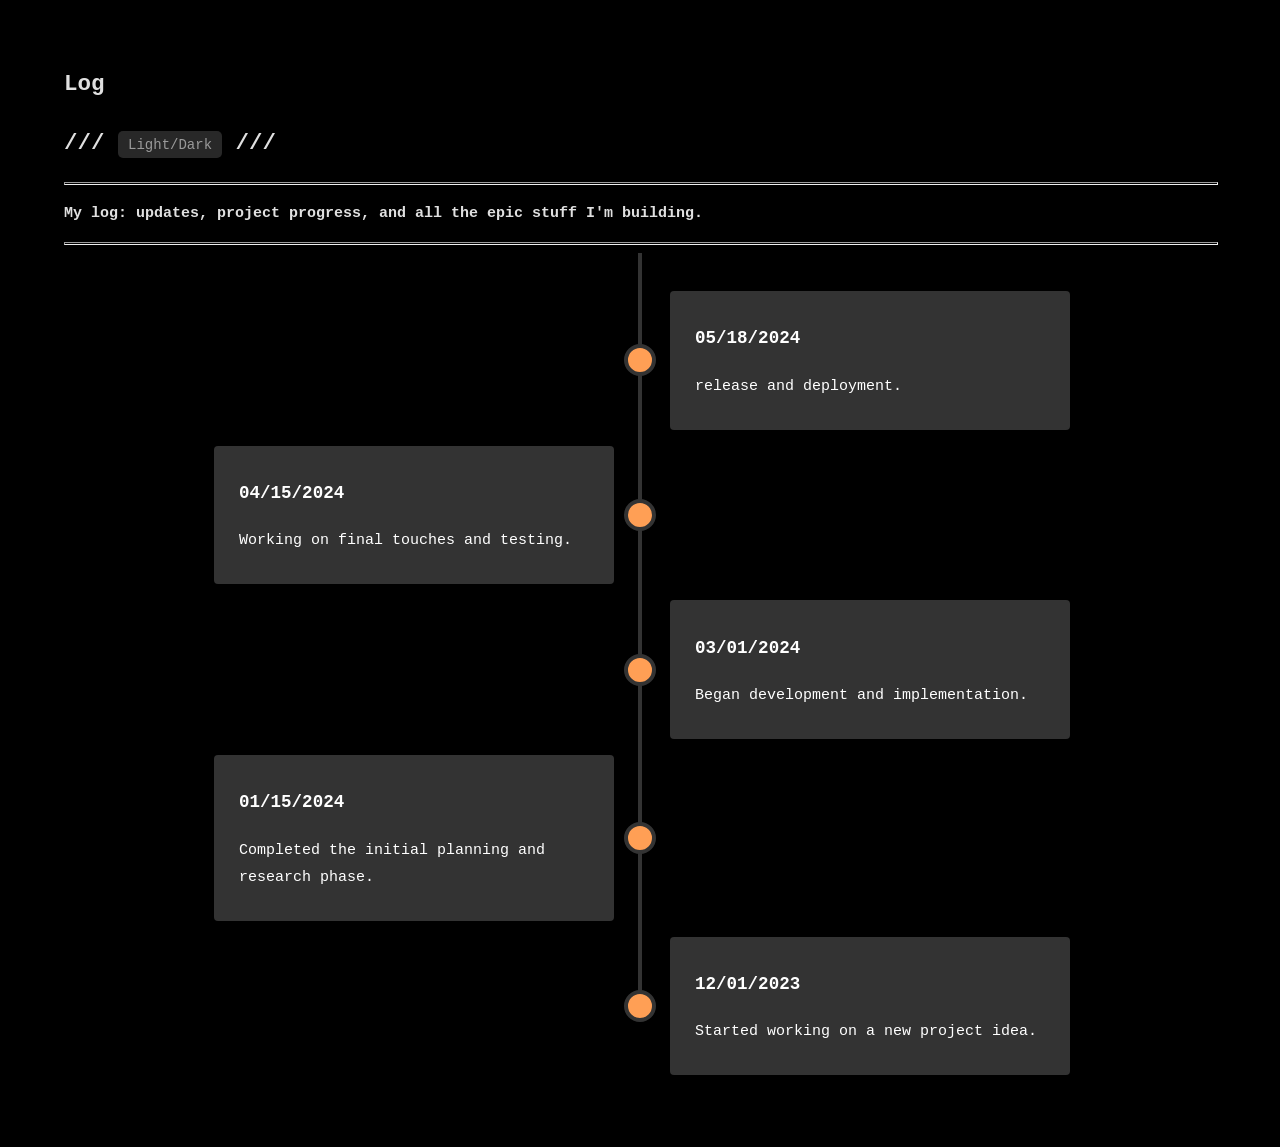
<file: log/index.html>
<!DOCTYPE html>
<html lang="en">
<head>
    <meta charset="UTF-8">
    <meta name="viewport" content="width=device-width, initial-scale=1.0">
    <title>Log / Updates</title>
    <link rel="icon" type="image/x-icon" href="favicon/favicon.png">
    <!-- External CSS file -->
    <link rel="stylesheet" href="/styles.css">
    <style>
        /* Styles for the timeline */
        .timeline {
            position: relative;
            max-width: 800px;
            margin: 0 auto;
            padding-top: 30px;
        }

        /* Vertical line in the timeline */
        .timeline::after {
            content: '';
            position: absolute;
            width: 4px;
            background-color: #333;
            top: 0;
            bottom: 10%;
            left: 50%;
            margin-left: -2px;
        }

        /* Individual timeline items */
        .timeline-item {
            padding: 8px 30px;
            position: relative;
            width: 50%;
        }

        /* Marker before each timeline item */
        .timeline-item::before {
            content: '';
            position: absolute;
            width: 24px;
            height: 24px;
            background-color: #ff9f55;
            border: 4px solid #333;
            top: 50%;
            transform: translateY(-50%);
            border-radius: 50%;
            z-index: 1;
        }

        /* Left-aligned timeline items */
        .left {
            right: 7%;
        }

        /* Right-aligned timeline items */
        .right {
            left: 50%;
        }

        /* Adjustment for left-aligned timeline item marker position */
        .left::before {
            right: -12px;
        }

        /* Adjustment for right-aligned timeline item marker position */
        .right::before {
            left: -16px;
        }

        /* Content of each timeline item */
        .content {
            padding: 15px 25px;
            background-color: #333;
            position: relative;
            border-radius: 4px;
            color: #fff;
        }
    </style>
    
</head>
<body class="main-body">
    <!-- Title -->
    <h2>Log</h2>
    <!-- Theme toggle button -->
    <h2>/// <button class="theme-toggle-button" onclick="toggleTheme()"><tt>Light/Dark</tt></button> ///</h2>
    <!-- Horizontal line -->
    <hr width="100%" size="3">
    <!-- Introduction -->
    <p><b>My log: updates, project progress, and all the epic stuff I'm building.</b></p>
    <!-- Horizontal line -->
    <hr width="100%" size="3">

    <!-- Timeline container -->
    <div class="timeline">
        <!-- Individual timeline items -->
        <div class="timeline-item right">
            <!-- Content of the timeline item -->
            <div class="content">
                <h3>05/18/2024</h3>
                <p>release and deployment.</p>
            </div>
        </div>
        <div class="timeline-item left">
            <div class="content">
                <h3>04/15/2024</h3>
                <p>Working on final touches and testing.</p>
            </div>
        </div>
        <div class="timeline-item right">
            <div class="content">
                <h3>03/01/2024</h3>
                <p>Began development and implementation.</p>
            </div>
        </div>
        <div class="timeline-item left">
            <div class="content">
                <h3>01/15/2024</h3>
                <p>Completed the initial planning and research phase.</p>
            </div>
        </div>
        <div class="timeline-item right">
            <div class="content">
                <h3>12/01/2023</h3>
                <p>Started working on a new project idea.</p>
            </div>
        </div>
    </div>

    <script>
        // Function to toggle between light and dark mode
        function toggleTheme() {
            document.body.classList.toggle('light-mode');
        }
    </script>
</body>
</html>
</file>
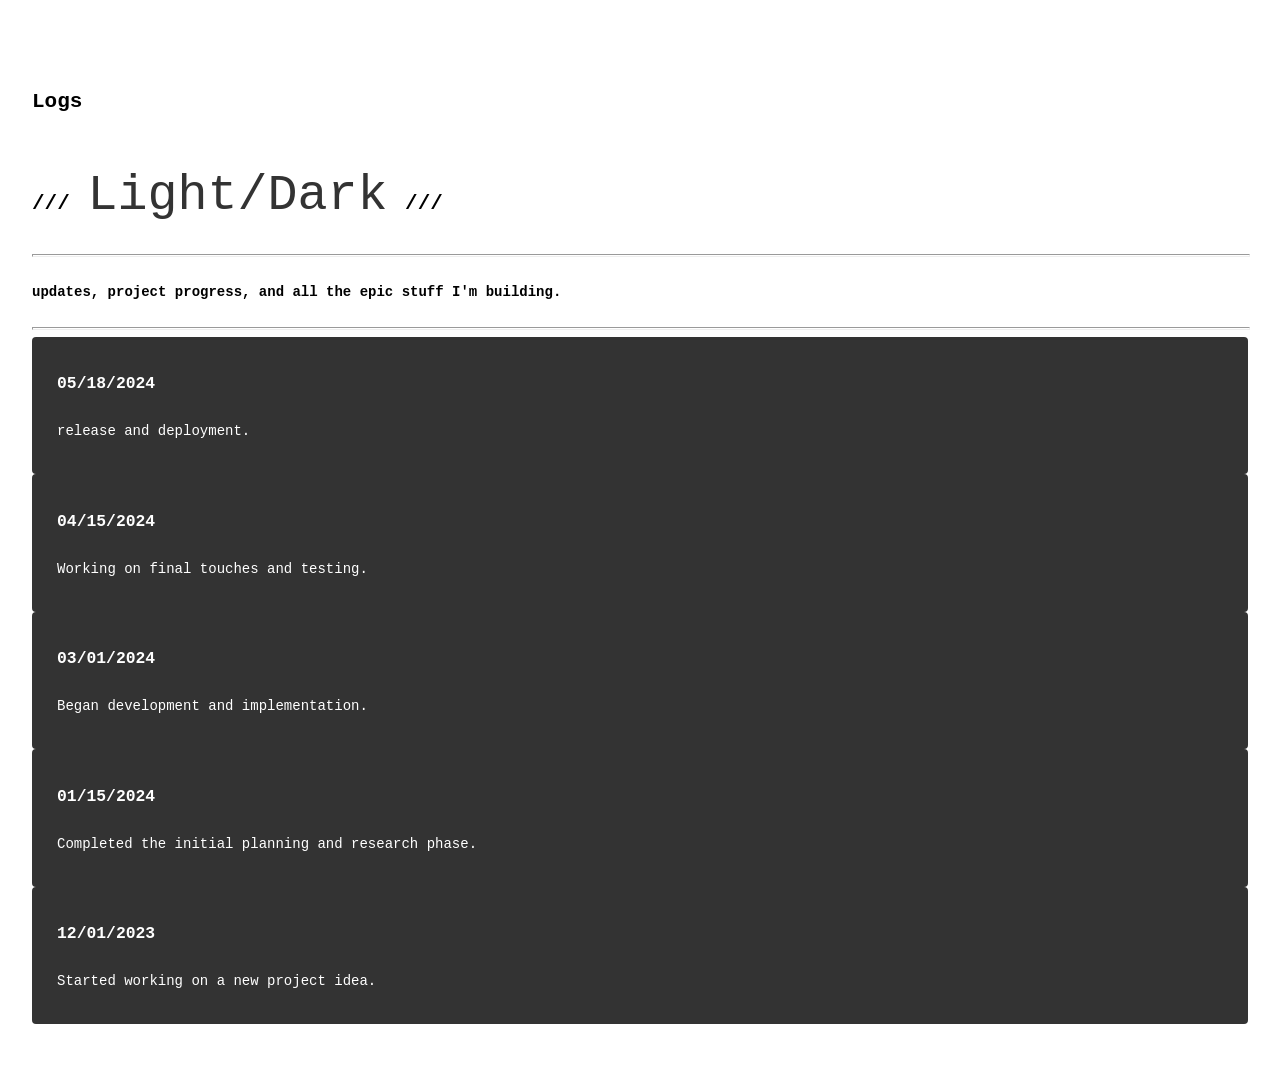
<file: logs/index.html>
<!DOCTYPE html>
<html lang="en">
<head>
    <meta charset="UTF-8">
    <meta name="viewport" content="width=device-width, initial-scale=1.0">
    <title>Logs</title>
    <link rel="icon" type="image/x-icon" href="favicon/favicon.png">
    <!-- External CSS file -->
    <link rel="stylesheet" href="/main/styles.css">
</head>
<body class="main-body">
    <!-- Title -->
    <h2>Logs</h2>
    <!-- Theme toggle button -->
    <h2>/// <button class="theme-toggle-button" onclick="toggleTheme()"><tt>Light/Dark</tt></button> ///</h2>
    <!-- Horizontal line -->
    <hr width="100%" size="3">
    <!-- Introduction -->
    <p><b>updates, project progress, and all the epic stuff I'm building.</b></p>
    <!-- Horizontal line -->
    <hr width="100%" size="3">

    <!-- Timeline container -->
    <div class="timeline">
        <!-- Individual timeline items -->
        <div class="timeline-item right">
            <!-- Content of the timeline item -->
            <div class="content">
                <h3>05/18/2024</h3>
                <p>release and deployment.</p>
            </div>
        </div>
        <div class="timeline-item left">
            <div class="content">
                <h3>04/15/2024</h3>
                <p>Working on final touches and testing.</p>
            </div>
        </div>
        <div class="timeline-item right">
            <div class="content">
                <h3>03/01/2024</h3>
                <p>Began development and implementation.</p>
            </div>
        </div>
        <div class="timeline-item left">
            <div class="content">
                <h3>01/15/2024</h3>
                <p>Completed the initial planning and research phase.</p>
            </div>
        </div>
        <div class="timeline-item right">
            <div class="content">
                <h3>12/01/2023</h3>
                <p>Started working on a new project idea.</p>
            </div>
        </div>
    </div>
    
    <script src="/main/script.js"></script>
</body>
</html>
</file>
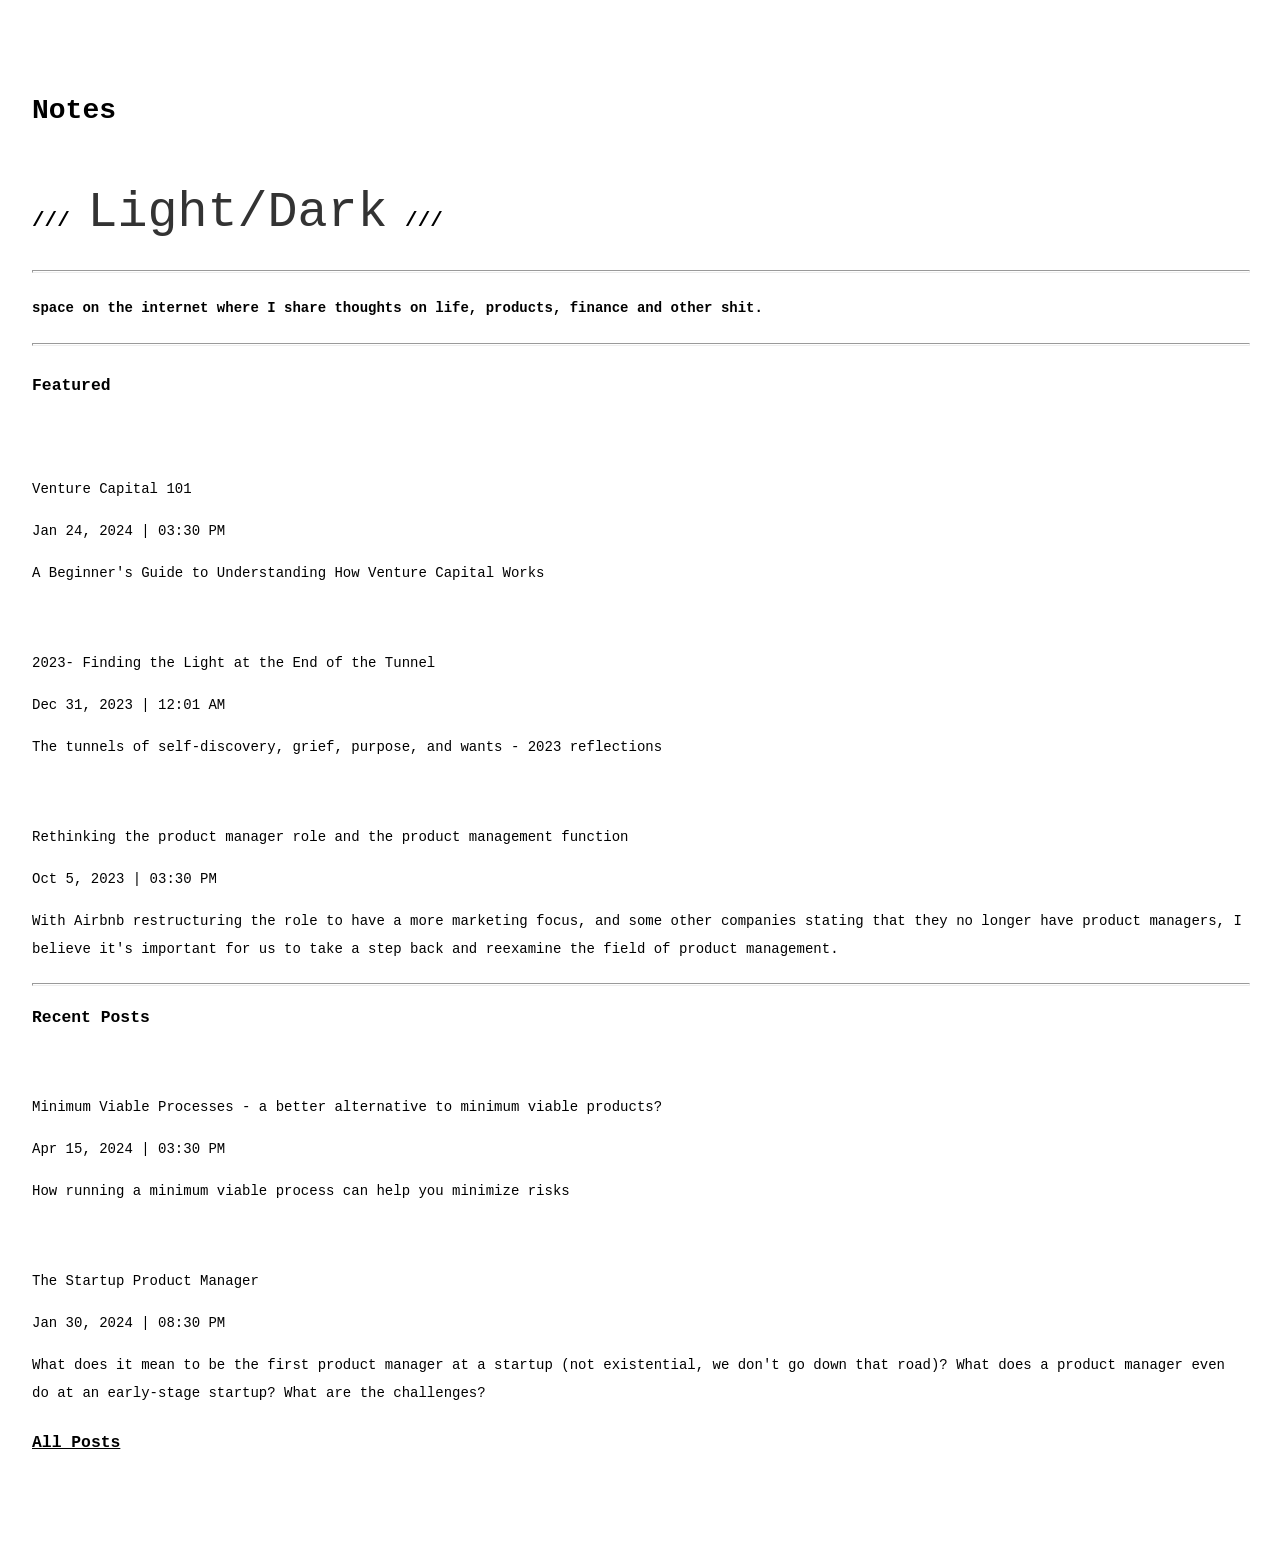
<file: notes/index.html>
<!DOCTYPE html>
<html lang="en">
<head>
    <meta charset="UTF-8">
    <meta name="viewport" content="width=device-width, initial-scale=1.0">
    <title>Notes</title>
    <link rel="stylesheet" href="/main/styles.css">
</head>
<body class="main-body">
    <h1>Notes</h1>
    <h2>/// <button class="theme-toggle-button" onclick="toggleTheme()"><tt>Light/Dark</tt></button> ///</h2>
    <hr width="100%" size="3">
    <p><b>space on the internet where I share thoughts on life, products, finance and other shit.</b></p>
    <hr width="100%" size="3">

    <h3>Featured</h3>
    <ul class="no-bullets">
        <div class="post-container">
        <li class="custom-bullets" style="margin-bottom: 20px;">
        <p class="post-title">Venture Capital 101</p>
        <p class="post-date"> Jan 24, 2024 | 03:30 PM</p>
        <p class="post-description">A Beginner's Guide to Understanding How Venture Capital Works</p>
    </div>

    <ul class="no-bullets">
        <div class="post-container">
        <li class="custom-bullets" style="margin-bottom: 20px;">
        <p class="post-title">2023- Finding the Light at the End of the Tunnel</p>
        <p class="post-date"> Dec 31, 2023 | 12:01 AM</p>
        <p class="post-description">The tunnels of self-discovery, grief, purpose, and wants - 2023 reflections</p>
    </div>

    <div class="post-container">
        <li class="custom-bullets" style="margin-bottom: 20px;">
        <p class="post-title">Rethinking the product manager role and the product management function</p>
        <p class="post-date"> Oct 5, 2023 | 03:30 PM</p>
        <p class="post-description">With Airbnb restructuring the role to have a more marketing focus, and some other companies stating that they no longer have product managers, I believe it's important for us to take a step back and reexamine the field of product management.</p>
    </div>

    <hr width="100%" size="3">

    <h3>Recent Posts</h3>
    <ul class="no-bullets">
        <div class="post-container">
        <li class="custom-bullets" style="margin-bottom: 20px;">
        <p class="post-title">Minimum Viable Processes - a better alternative to minimum viable products?</p>
        <p class="post-date"> Apr 15, 2024 | 03:30 PM</p>
        <p class="post-description">How running a minimum viable process can help you minimize risks</p>
    </div>

    <ul class="no-bullets">
        <div class="post-container">
        <li class="custom-bullets" style="margin-bottom: 20px;">
        <p class="post-title">The Startup Product Manager</p>
        <p class="post-date"> Jan 30, 2024 | 08:30 PM</p>
        <p class="post-description">What does it mean to be the first product manager at a startup (not existential, we don't go down that road)? What does a product manager even do at an early-stage startup? What are the challenges?</p>
    </div>

    <h3><u>All Posts</u></h3>
    <script src="/main/script.js"></script>
</body>
</html>
</file>
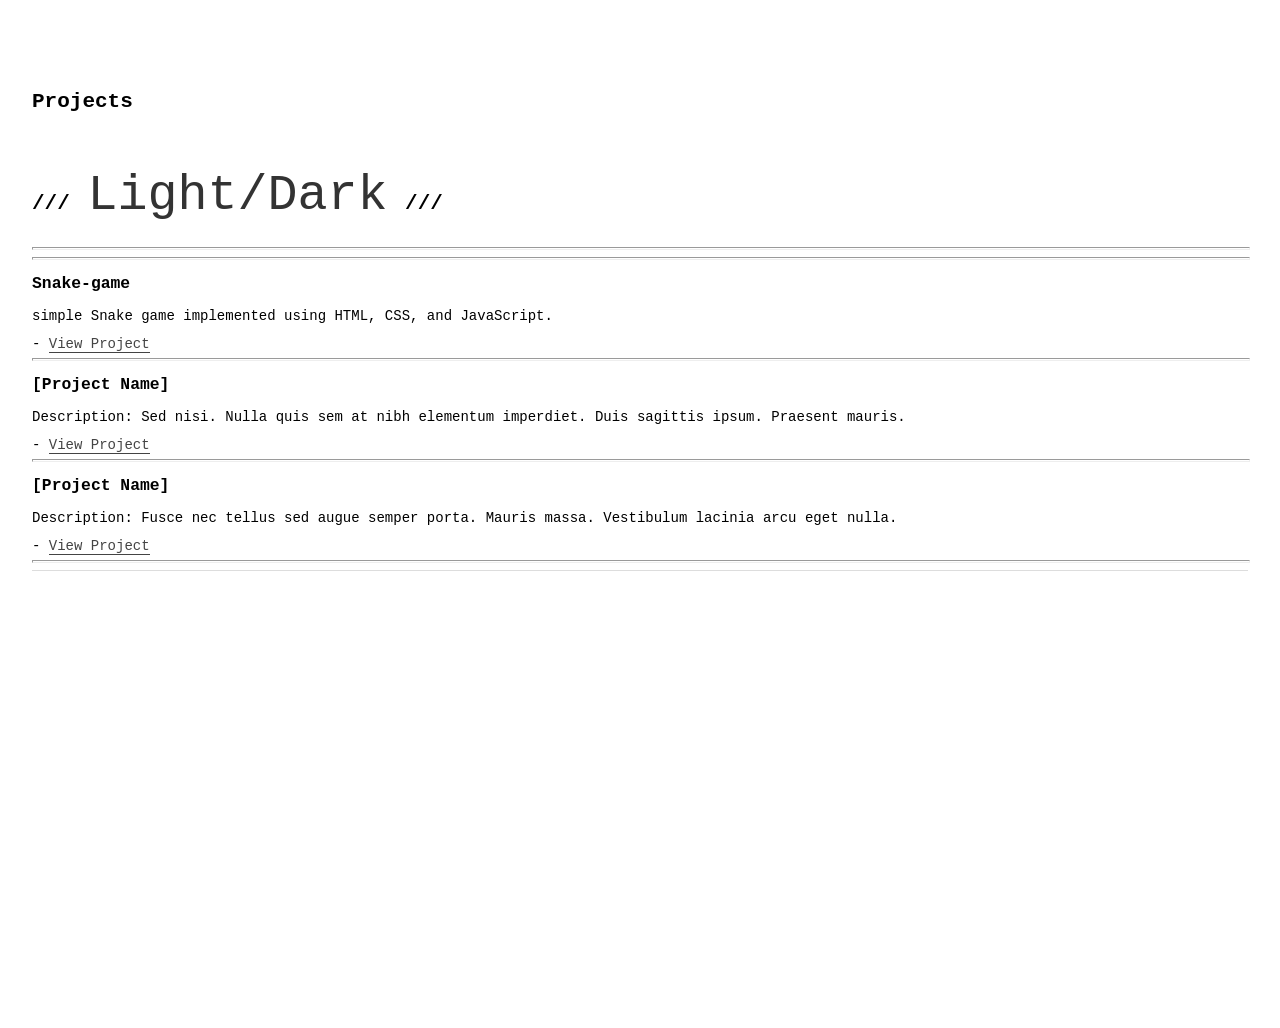
<file: projects/index.html>
<!DOCTYPE html>
<html lang="en">
<head>
    <meta charset="UTF-8">
    <meta name="viewport" content="width=device-width, height=device-height, initial-scale=1.0"/>
    <title>Projects</title>
    <link rel="icon" type="image/x-icon" href="favicon/favicon.png">
    <link rel="stylesheet" href="/main/styles.css">
</head>
<body class="main-body">
    <h2>Projects</h2>
    <section class="projects">
        <h2>///
            <button class="theme-toggle-button" onclick="toggleTheme()"><tt>Light/Dark</tt></button>
            ///</h2>
        <hr width="100%" size="3">
    
        <hr width="100%" size="3">
                <h3>Snake-game</h3>
                <p>simple Snake game implemented using HTML, CSS, and JavaScript.</p>
               - <a class="link" href="https://snake.a6rron.in">View Project</a>
          
                <hr width="100%" size="3">

                <h3>[Project Name]</h3>
                <p>Description: Sed nisi. Nulla quis sem at nibh elementum imperdiet. Duis sagittis ipsum. Praesent mauris.</p>
               - <a class="link" href="[Project Link]">View Project</a>

                <hr width="100%" size="3">

                <h3>[Project Name]</h3>
                <p>Description: Fusce nec tellus sed augue semper porta. Mauris massa. Vestibulum lacinia arcu eget nulla.</p>
               -  <a  class="link" href="[Project Link]">View Project</a>

                <hr width="100%" size="3">

            <!-- Add more projects as needed -->
        </ul>
    </section>
    <br>
    <script src="/main/script.js"></script>
</body>
</html>
</file>
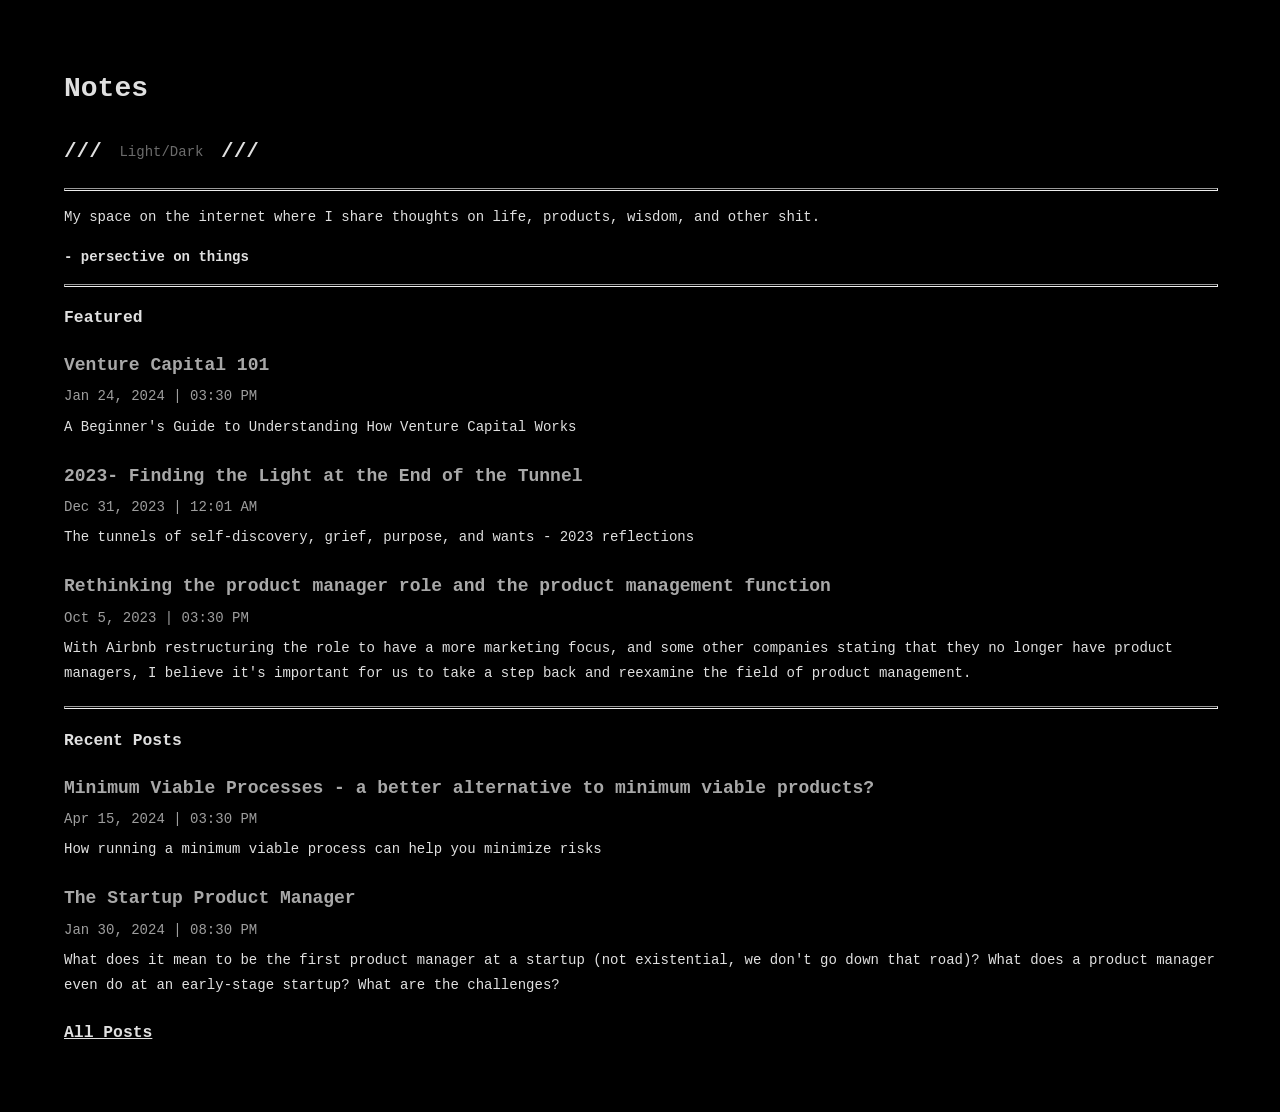
<file: notes.html>
<!DOCTYPE html>
<html lang="en">
<head>
    <meta charset="UTF-8">
    <meta name="viewport" content="width=device-width, initial-scale=1.0">
    <title>Notes</title>
    <style>
        body {
            margin: 5% auto;
            background: #000000;
            color: #e0e0e0;
            font-family: monospace;
            font-size: 14px;
            line-height: 1.8;
            max-width: 90%;
            transition: background-color 0.3s, color 0.3s;
        }
        code { background: #000000; }
        a {
            border-bottom: 1px solid #e0e0e0;
            color: #e0e0e0;
            text-decoration: none;
        }
        a:hover { border-bottom: 0; }
        .light-mode {
            background: #ffffff;
            color: #000000;
        }
        .light-mode a {
            border-bottom: 1px solid #444444;
            color: #444444;
        }
        .light-mode a:hover {
            border-bottom: 0;
        }
        .light-mode code {
            background: white;
        }
        .theme-toggle {
            cursor: pointer;
            background-color: transparent;
            color: #6c6c6c;
            font-size: 14px;
            border: none;
            padding: 0 5px;
            vertical-align: middle;
        }
        .post {
            margin-bottom: 20px; /* Reduce spacing between posts */
        }
        .post-title {
            margin-bottom: 3px; /* Reduce space below title */
            color: #a8a8a8;
            font-size: 18px;
            font-weight: bold;
        }
        .post-description {
            margin-bottom: 5px; /* Reduce space below description */
        }
        .post-date {
            color: #9e9e9e;
            margin-bottom: 5px;
        }
        .post-title,
        .post-description,
        .post-date {
            margin-top: 0; /* Remove default margin */
        }
    </style>
    <script>
        function toggleTheme() {
            document.body.classList.toggle('light-mode');
        }
    </script>
</head>
<body>
    <h1>Notes</h1>
    <h2>/// <button class="theme-toggle" onclick="toggleTheme()"><tt>Light/Dark</tt></button> ///</h2>
    <hr width="100%" size="3">
    <p>My space on the internet where I share thoughts on life, products, wisdom, and other shit.</p>
    <p><b>- persective on things</b></p>
    <hr width="100%" size="3">

    <h3>Featured</h3>
    <div class="post">
        <p class="post-title">Venture Capital 101</p>
        <p class="post-date"> Jan 24, 2024 | 03:30 PM</p>
        <p class="post-description">A Beginner's Guide to Understanding How Venture Capital Works</p>
    </div>

    <div class="post">
        <p class="post-title">2023- Finding the Light at the End of the Tunnel</p>
        <p class="post-date"> Dec 31, 2023 | 12:01 AM</p>
        <p class="post-description">The tunnels of self-discovery, grief, purpose, and wants - 2023 reflections</p>
    </div>

    <div class="post">
        <p class="post-title">Rethinking the product manager role and the product management function</p>
        <p class="post-date"> Oct 5, 2023 | 03:30 PM</p>
        <p class="post-description">With Airbnb restructuring the role to have a more marketing focus, and some other companies stating that they no longer have product managers, I believe it's important for us to take a step back and reexamine the field of product management.</p>
    </div>

    <hr width="100%" size="3">

    <h3>Recent Posts</h3>
    <div class="post">
        <p class="post-title">Minimum Viable Processes - a better alternative to minimum viable products?</p>
        <p class="post-date"> Apr 15, 2024 | 03:30 PM</p>
        <p class="post-description">How running a minimum viable process can help you minimize risks</p>
    </div>

    <div class="post">
        <p class="post-title">The Startup Product Manager</p>
        <p class="post-date"> Jan 30, 2024 | 08:30 PM</p>
        <p class="post-description">What does it mean to be the first product manager at a startup (not existential, we don't go down that road)? What does a product manager even do at an early-stage startup? What are the challenges?</p>
    </div>

    <h3><u>All Posts</u></h3>
</body>
</html>
</file>
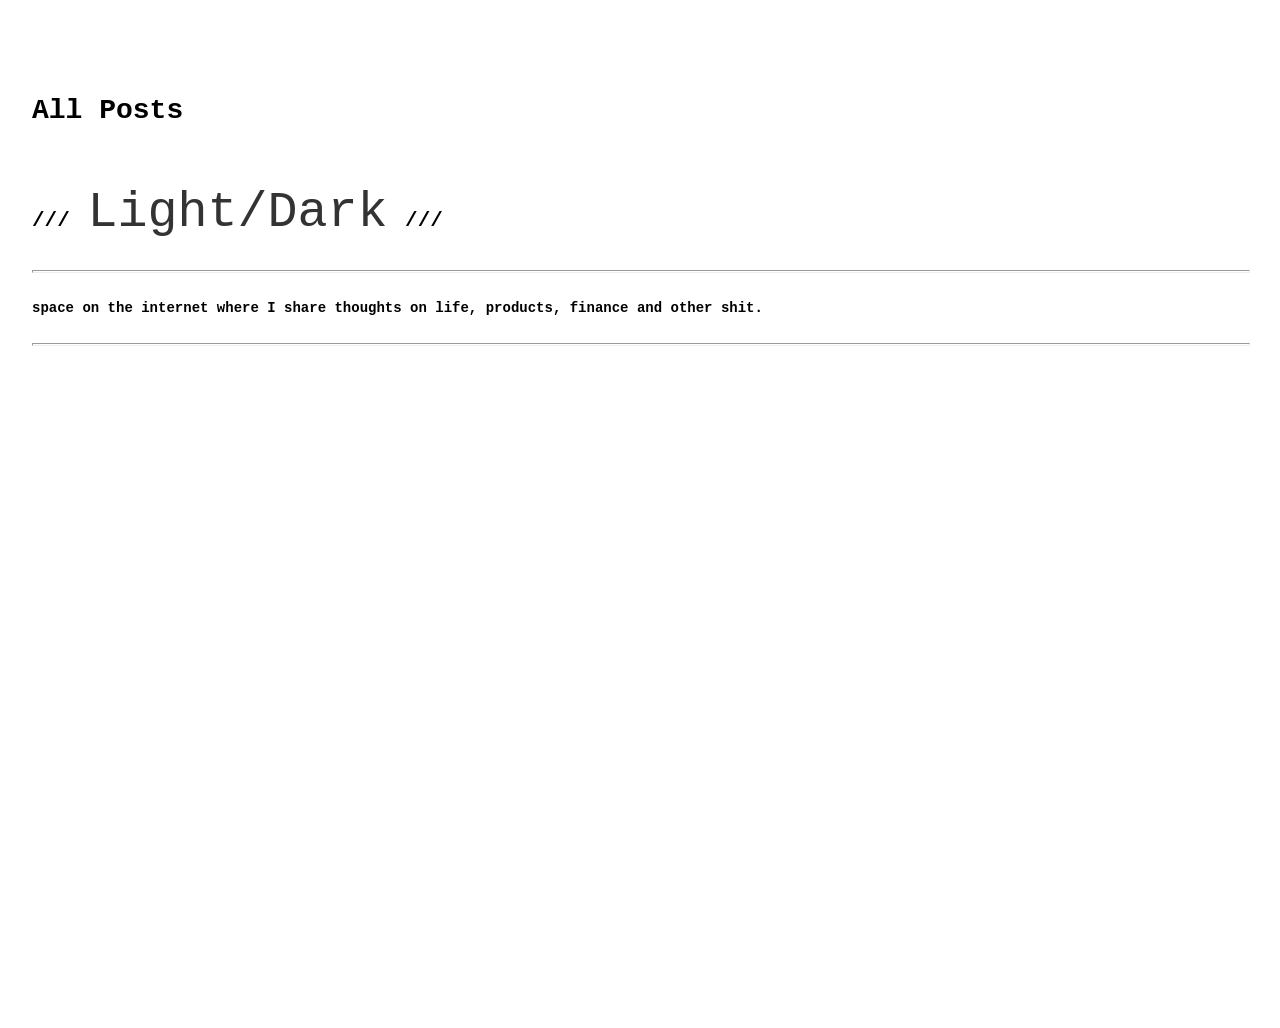
<file: pages/blogs.html>
<!DOCTYPE html>
<html lang="en">
<head>
    <meta charset="UTF-8">
    <meta name="viewport" content="width=device-width, initial-scale=1.0">
    <title>Blogs</title>
    <link rel="stylesheet" href="/main/styles.css">
</head>
<body class="main-body">
    <h1>All Posts</h1>
    <h2>/// <button class="theme-toggle-button" onclick="toggleTheme()"><tt>Light/Dark</tt></button> ///</h2>
    <hr width="100%" size="3">
    <p><b>space on the internet where I share thoughts on life, products, finance and other shit.</b></p>
    <hr width="100%" size="3">
    <div class="blog-container">
    <!-- JSON Data will be filled here on live page-->
    </div>
    <script src="/main/script.js"></script>
</body>
</html>
</file>
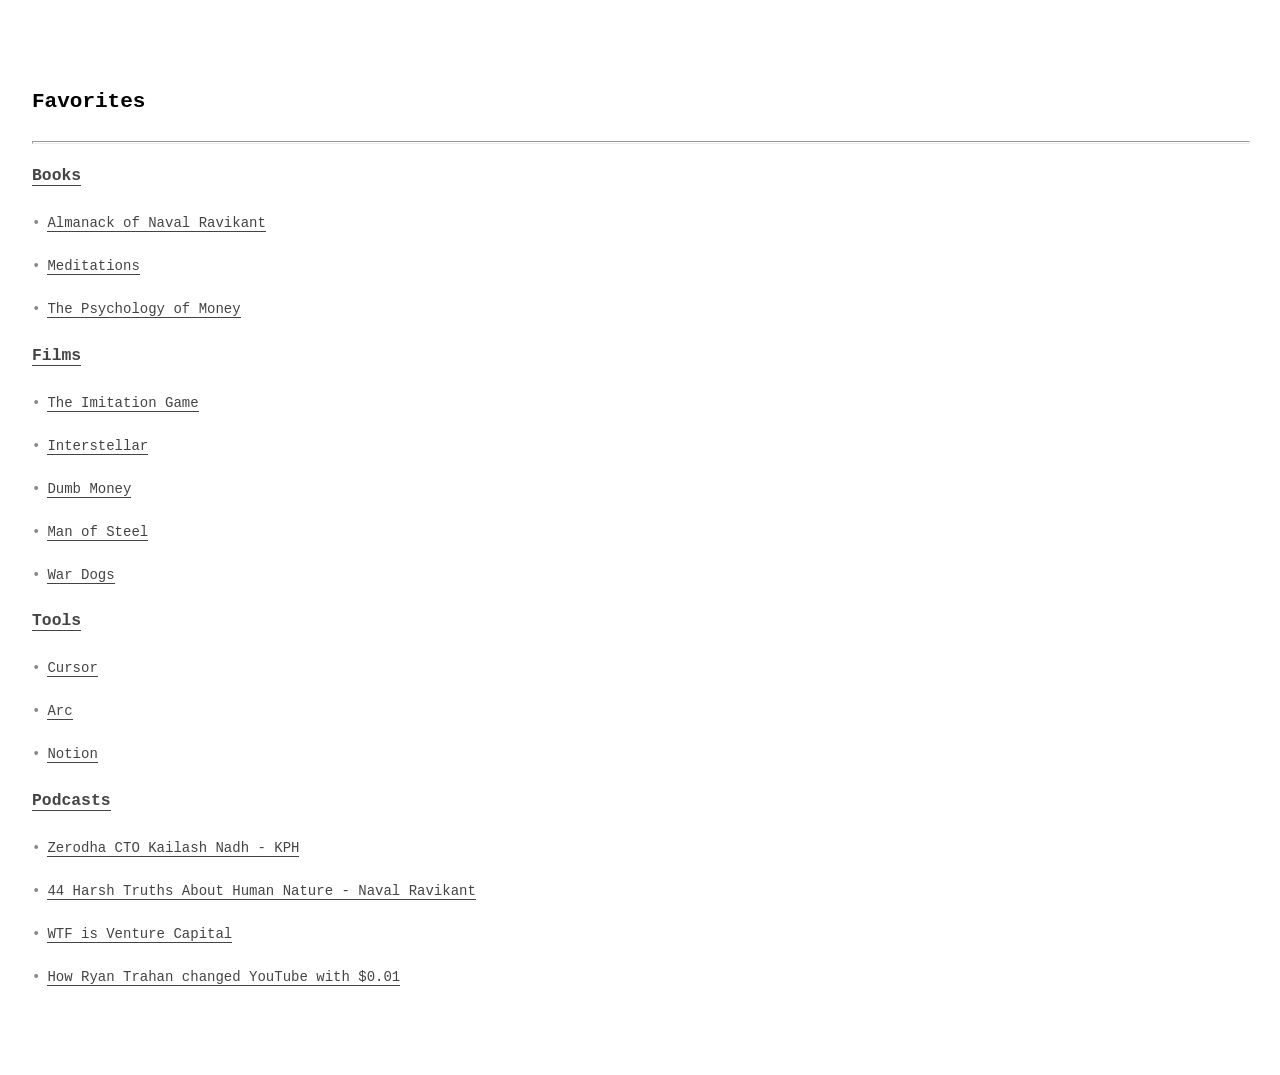
<file: pages/favorites.html>
<!DOCTYPE html>
<html lang="en">
<head>
    <meta charset="UTF-8">
    <meta name="viewport" content="width=device-width, height=device-height, initial-scale=1.0"/>
    <title>Favorites - A6</title>
    <link rel="icon" type="image/x-icon" href="assets/favicon.png">
    <link rel="stylesheet" href="/main/styles.css">
</head>
<body>

    <section>
        <h2>Favorites</h2>
        <hr width="100%" size="3">
            <div class="section">
                <h3><a>Books</a></h3>
                <ul>
                    <li><a href="https://www.navalmanack.com/">Almanack of Naval Ravikant</a></li>
                    <li><a href="https://www.goodreads.com/book/show/30659.Meditations">Meditations</a></li>
                    <li><a href=" https://www.jaicobooks.com/shop/business/finance-business/the-psychology-of-money/">The Psychology of Money</a></li>
                   
                </ul>
                <h3><a>Films</a></h3>
                <ul>
                    <li><a href="https://www.imdb.com/title/tt2084970/">The Imitation Game</a></li>
                    <li><a href="https://www.imdb.com/title/tt0816692/">Interstellar</a></li>
                    <li><a href="https://www.imdb.com/title/tt13957560/">Dumb Money</a></li>
                    <li><a href="https://www.imdb.com/title/tt0770828/">Man of Steel </a></li>
                    <li><a href="https://www.imdb.com/title/tt2005151/">War Dogs</a></li>
                
                </ul>
                <h3><a>Tools</a></h3>
                <ul>
                    <li><a href="https://www.cursor.com/">Cursor</a></li>
                    <li><a href=" https://arc.net/ ">Arc</a></li>
                    <li><a href="https://www.notion.com/">Notion</a></li>
                </ul>
                <h3><a>Podcasts</a></h3>
                <ul>
                    <li><a href="https://youtu.be/mfQezc7jd_4?si=A9s7ppFGed7kbz5e">Zerodha CTO Kailash Nadh - KPH</a></li>
                    <li><a href="https://youtu.be/KyfUysrNaco?si=lYgXvAXExiWp7d5c">44 Harsh Truths About Human Nature - Naval Ravikant</a></li>
                   
                    <li><a href="https://youtu.be/zCTm1wHcfkI?si=6VptBFE_PSMAidaF">WTF is Venture Capital</a></li>
                    <li><a href=" https://youtu.be/wkDlfvTed1c?si=Z02w5lMSmmb_sF4F">How Ryan Trahan changed YouTube with $0.01</a></li>
                </ul>
            </div>
    </section>


    <script src="/main/script.js"></script>
</body>
</html>
</file>
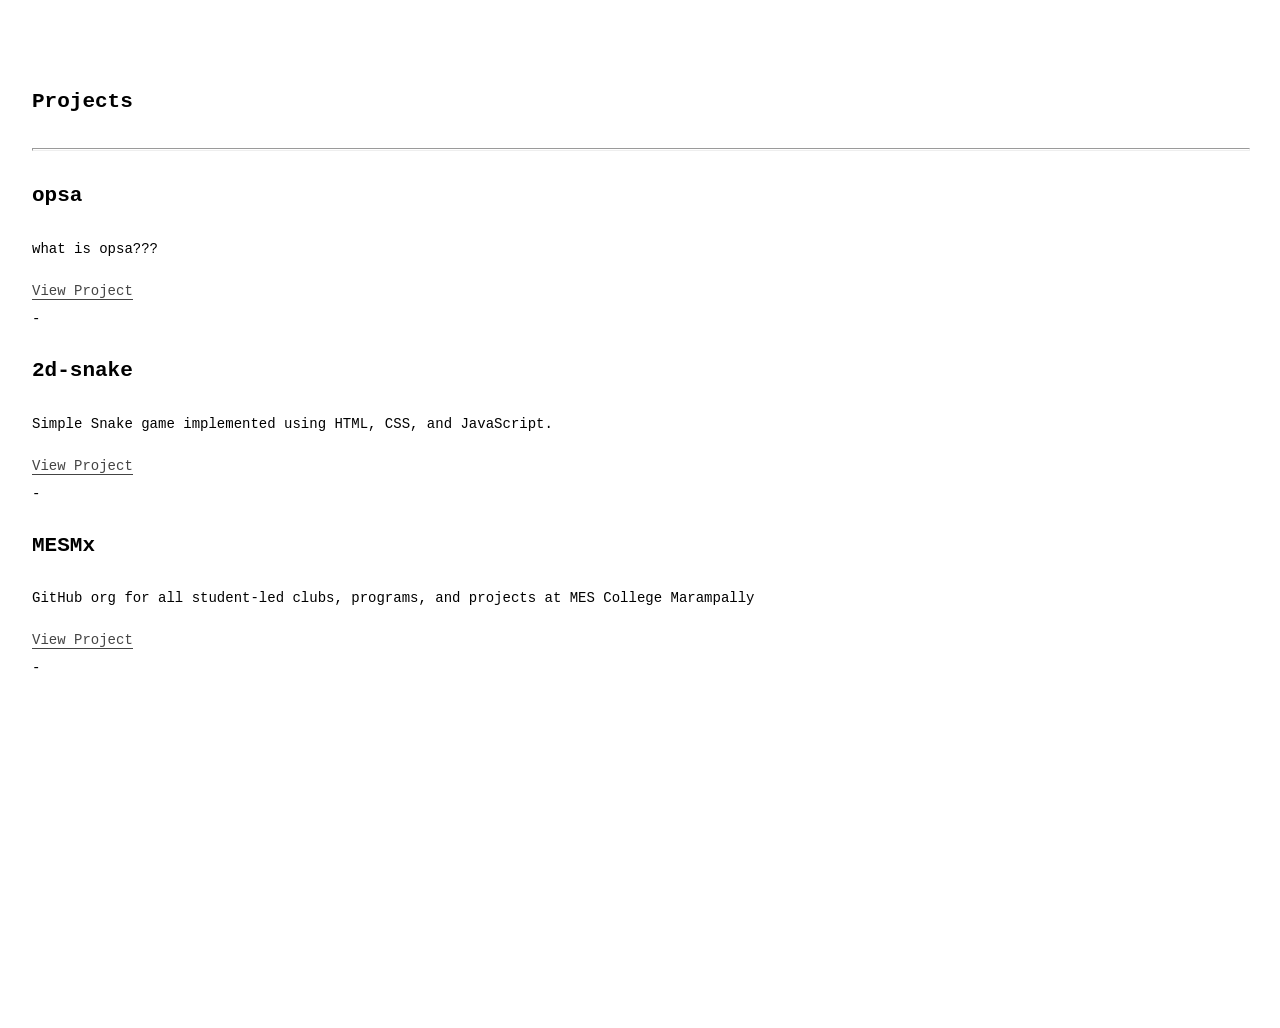
<file: pages/projects.html>
<!DOCTYPE html>
<html lang="en">
<head>
    <meta charset="UTF-8">
    <meta name="viewport" content="width=device-width, height=device-height, initial-scale=1.0"/>
    <title>Projects - A6</title>
    <link rel="icon" type="image/x-icon" href="favicon/favicon.png">
    <link rel="stylesheet" href="/main/styles.css">
</head>
<body>
    <h2>Projects</h2>
    <hr width="100%" size="3">
    <div class="projects-container">
        <!-- JSON Data will be filled here on live page -->
    </div>
    <script src="/main/script.js"></script>
</body>
</html>
</file>
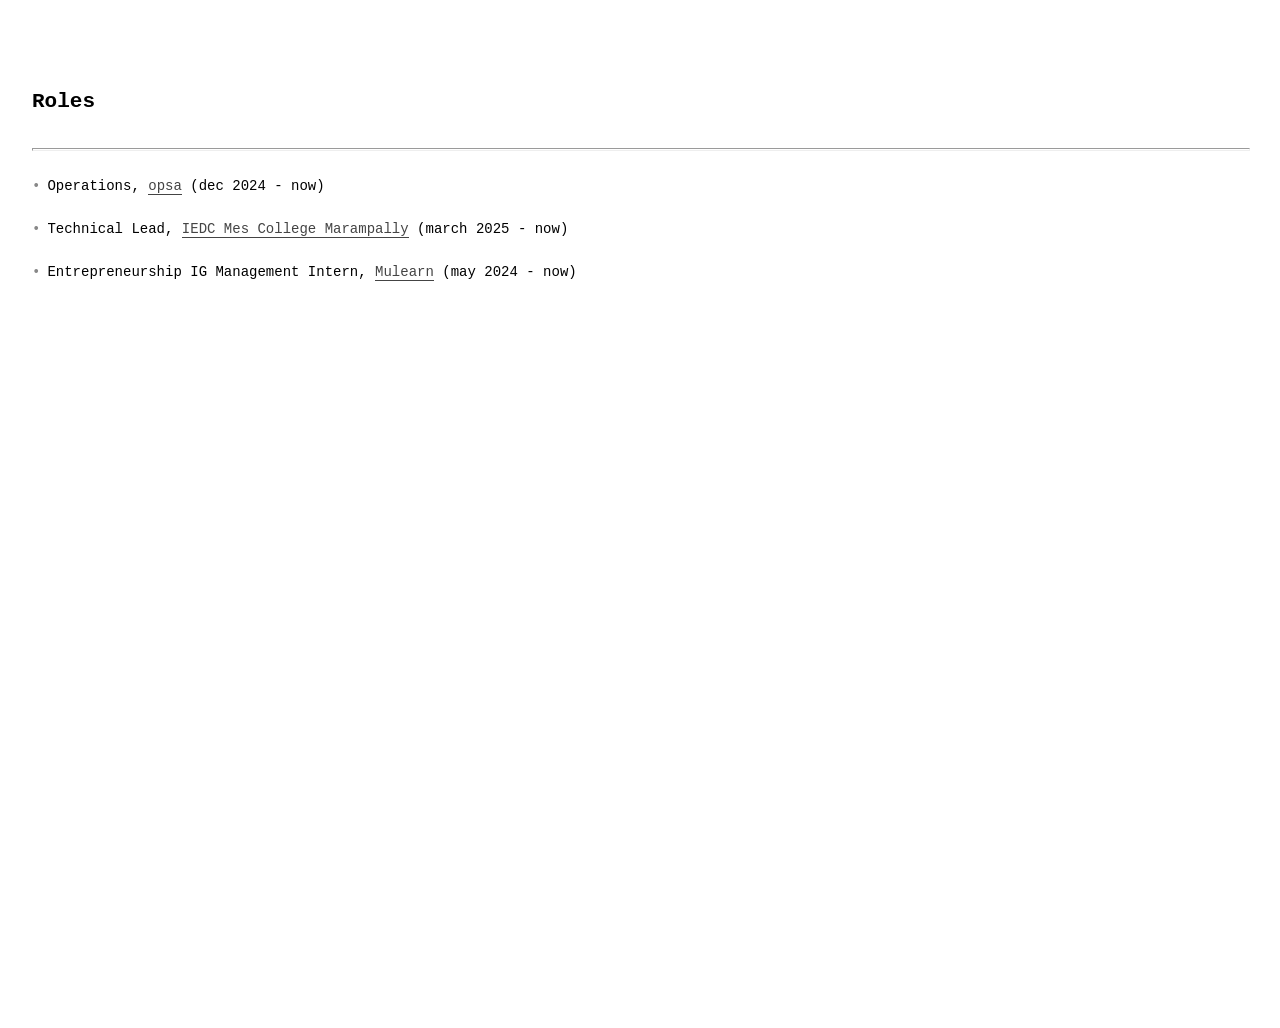
<file: pages/roles.html>
<!DOCTYPE html>
<html lang="en">
<head>
    <meta charset="UTF-8">
    <meta name="viewport" content="width=device-width, height=device-height, initial-scale=1.0"/>
    <title>Roles - A6</title>
    <link rel="icon" type="image/x-icon" href="assets/favicon.png">
    <link rel="stylesheet" href="/main/styles.css">
</head>
<body class="main-body">
  

 
        <h2>Roles</h2>
        <hr width="100%" size="3">
            <div class="section">
                <ul>
                    <li>Operations, <a href="https://wahtisopsa.a6rron.in">opsa</a> (dec 2024 - now)</li>
                    <li>Technical Lead, <a href="https://www.mesmarampally.org/iedc-incubation-cell/">IEDC Mes College Marampally</a> (march 2025 - now)</li>
                    <li>Entrepreneurship IG Management Intern, <a href="https://mulearn.org/">Mulearn</a> (may 2024 - now)</li>
                </ul>
            </div>
  

    <script src="/main/script.js"></script>
</body>
</html>
</file>
<file: styles.css>
/* Global Styles */
body {
    margin: 5% auto; /* Center the content vertically */
    background: #000000; /* Background color */
    color: #e0e0e0; /* Text color */
    font-family: monospace; /* Font family */
    font-size: 15px; /* Base font size */
    line-height: 1.8; /* Line height */
    max-width: 90%; /* Limit content width */
    transition: background-color 0.3s, color 0.3s; /* Smooth transition for background and text color */
}

/* Light mode styles for local storage*/
body.light-mode {
    background-color: #fff;
    color: #000;
}

code {
    background: #000000; /* Background color for code blocks */
}

a {
    border-bottom: 1px solid #e0e0e0; /* Add underline effect on hover */
    color: #e0e0e0; /* Link color */
    text-decoration: none; /* Remove default underline */
}

a:hover {
    border-bottom: 0; /* Remove underline on hover */
}

/* Light Mode */
.light-mode {
    background: #ffffff; /* Light mode background color */
    color: #000000; /* Light mode text color */
}

.light-mode a {
    border-bottom: 1px solid #444444; /* Add underline effect in light mode */
    color: #444444; /* Link color in light mode */
}

.light-mode a:hover {
    border-bottom: 0; /* Remove underline on hover in light mode */
}

.light-mode code {
    background: white; /* Code block background color in light mode */
}

/* Timeline Styles */
.timeline {
    position: relative; /* Position relative for child elements */
    max-width: 800px; /* Maximum width of the timeline */
    margin: 0 auto; /* Center the timeline horizontally */
    padding-top: 30px; /* Top padding for spacing */
}

.timeline::after {
    content: ''; /* Create a pseudo-element */
    position: absolute; /* Position absolute to place it correctly */
    width: 4px; /* Width of the vertical line */
    background-color: #333; /* Color of the vertical line */
    top: 0; /* Align to the top of the timeline */
    bottom: 10%; /* Leave some space at the bottom */
    left: 50%; /* Position it in the middle */
    margin-left: -2px; /* Adjust the position */
}

.timeline-item {
    padding: 8px 30px; /* Padding for timeline items */
    position: relative; /* Position relative for child elements */
    width: 50%; /* Width of each timeline item */
}

.timeline-item::before {
    content: ''; /* Create a pseudo-element */
    position: absolute; /* Position absolute to place it correctly */
    width: 24px; /* Width of the marker */
    height: 24px; /* Height of the marker */
    background-color: #ff9f55; /* Color of the marker */
    border: 4px solid #333; /* Border of the marker */
    top: 50%; /* Position it vertically */
    transform: translateY(-50%); /* Center it vertically */
    border-radius: 50%; /* Make it a circle */
    z-index: 1; /* Ensure it's above other elements */
}

.left {
    right: 7%; /* Position timeline item to the left */
}

.right {
    left: 50%; /* Position timeline item to the right */
}

.left::before {
    right: -12px; /* Adjust marker position for left-aligned items */
}

.right::before {
    left: -16px; /* Adjust marker position for right-aligned items */
}

.content {
    padding: 15px 25px; /* Padding for timeline item content */
    background-color: #333; /* Background color of content */
    position: relative; /* Position relative for child elements */
    border-radius: 4px; /* Rounded corners */
    color: #fff; /* Text color */
}

/* Additional Styles */
.theme-toggle-button {
    cursor: pointer; /* Set cursor to pointer */
    background: rgba(80, 80, 80, 0.5); /* Background color of the button */
    color: #9a9a9a; /* Text color of the button */
    font-size: 14px; /* Font size of the button */
    border: none; /* Remove border */
    padding: 5px 10px; /* Padding for better spacing */
    border-radius: 5px; /* Rounded corners */
    backdrop-filter: blur(10px); /* Apply blur effect */
    -webkit-backdrop-filter: blur(10px); /* Apply blur effect for Safari */
    transition: background 0.3s, box-shadow 0.3s; /* Smooth transitions */
}

.light-mode .theme-toggle-button {
    background: rgba(223, 222, 222, 0.5); /* Background color of the button in light mode */
    color: #333333; /* Text color of the button in light mode */
}

/* Additional CSS from the provided code */
ul {
    list-style-type: none; /* Remove default bullets */
    padding: 0; /* Remove default padding */
}

li::before {
    content: "\2013"; /* Use en dash (–) as bullet points */
    margin-right: 0.5em; /* Add some space between the en dash and the text */
}

.no-bullets {
    list-style-type: none; /* Remove default bullets */
    padding: 0; /* Remove default padding */
}

.custom-bullets::before {
    content: "\2013"; /* Use en dash (–) as bullet points */
    margin-right: 0.5em; /* Add some space between the en dash and the text */
}

.post-container {
    margin-bottom: 20px; /* Reduce spacing between posts */
}

.post-title {
    margin-bottom: 3px; /* Reduce space below title */
    color: #a8a8a8; /* Title color */
    font-size: 18px; /* Title font size */
    font-weight: bold; /* Title font weight */
}

.post-description {
    margin-bottom: 5px; /* Reduce space below description */
}

.post-date {
    color: #9e9e9e; /* Date color */
    margin-bottom: 5px; /* Reduce space below date */
}

.post-title,
.post-description,
.post-date {
    margin-top: 0; /* Remove default margin */
}
</file>
<file: main/styles.css>
/* =========================
   Global Styles
   ========================= */
   body {
    margin: 5% auto; /* Center the content vertically */
    background: #000000; /* Background color */
    color: #c7c6c6; /* Text color */
    font-family: monospace; /* Font family */
    font-size: 14px; /* Reduced font size for zooming out */
    line-height: 2.0; /* Line height */
    max-width: 95%; /* Increased max-width for more screen space */
    transition: background-color 0.3s, color 0.3s; /* Smooth transition for background and text color */
    display: flex; /* Use flexbox for layout */
    flex-direction: column; /* Stack children vertically */
    min-height: 100vh; /* Ensure body takes full height */
    overflow-x: hidden; /* Prevent horizontal overflow */
}


/* =========================
   Button Styles
   ========================= */
.theme-toggle-button {
    cursor: pointer; /* Set cursor to pointer */
    background: transparent !important; /* Make background transparent, ensure override */
    color: #c7c6c6; /* Text color of the button */
    font-size: 50px; /* Adjust font size for the icon */
    border: none !important; /* Ensure no border is applied */
    padding: 5px; /* Adjust padding for better click area */
    transition: color 0.3s; /* Smooth transition for text color */
    outline: none !important; /* Remove default outline, ensure override */
    box-shadow: none !important; /* Ensure no box shadow is applied, ensure override */
    appearance: none; /* Remove default button styling */
    -webkit-appearance: none; /* Add vendor prefix for appearance */
    -moz-appearance: none; /* Add vendor prefix for appearance */
    -webkit-tap-highlight-color: transparent !important; /* Remove tap highlight on mobile */
}

.theme-toggle-button:focus,
.theme-toggle-button:focus-visible,
.theme-toggle-button:active { /* Apply to focus, focus-visible, and active states */
    outline: none !important; /* Ensure no outline on focus/active */
    box-shadow: none !important; /* Ensure no box shadow on focus/active */
    border: none !important; /* Ensure no border on focus/active */
    background-color: transparent !important; /* Ensure background remains transparent */
    -webkit-tap-highlight-color: transparent !important; /* Also remove tap highlight in these states */
}

.theme-toggle-button:hover {
    color: #ffcc00; /* Change text color on hover to a bright yellow */
    background-color: transparent !important; /* Ensure background remains transparent on hover */
    outline: none !important; /* Ensure no outline on hover */
    box-shadow: none !important; /* Ensure no box shadow on hover */
    border: none !important; /* Ensure no border on hover */
    -webkit-tap-highlight-color: transparent !important; /* Also remove tap highlight on hover (though less relevant) */
}

.light-mode .theme-toggle-button {
    color: #333333; /* Text color of the button in light mode */
}

/* =========================
   List Styles
   ========================= */
ul, .no-bullets {
    list-style-type: none; /* Remove default bullets */
    padding: 0; /* Remove default padding */
}

li::before {
    content: "\2013"; /* Use en dash (–) as bullet points */
    margin-right: 0.5em; /* Add some space between the en dash and the text */
}

.custom-bullets::before {
    content: ""; /* Remove the en dash (–) */
    margin-right: 0.5em; /* Add some space between the bullet and the text */
}

/* =========================
   Light Mode Styles
   ========================= */
body.light-mode {
    background-color: #fff; /* Light mode background color */
    color: #000; /* Light mode text color */
}

.light-mode a {
    border-bottom: 1px solid #444444; /* Add underline effect in light mode */
    color: #444444; /* Link color in light mode */
}

.light-mode a:hover {
    border-bottom: 0; /* Remove underline on hover in light mode */
}

.light-mode code {
    background: white; /* Code block background color in light mode */
}

/* =========================
   Code Block Styles
   ========================= */
code {
    background: #000000; /* Background color for code blocks */
}

/* =========================
   Link Styles
   ========================= */
a {
    border-bottom: 1px solid #e0e0e0; /* Add underline effect on hover */
    color: #e0e0e0; /* Link color */
    text-decoration: none; /* Remove default underline */
}

a:hover {
    border-bottom: 0; /* Remove underline on hover */
}

.content {
    padding: 15px 25px; /* Padding for timeline item content */
    background-color: #333; /* Background color of content */
    position: relative; /* Position relative for child elements */
    border-radius: 4px; /* Rounded corners */
    color: #fff; /* Text color */
    flex: 1; /* Allow content to grow and take available space */
    overflow-y: auto; /* Enable scrolling for content if necessary */
    max-width: 100%; /* Ensure content does not exceed screen width */
    overflow-wrap: break-word; /* Allow long words to break and wrap */
}

/* =========================
   Notes and Projects Styles
   ========================= */
 #projects-container {
    width: 40%; /* Set width for notes and projects containers */
    margin: 0 auto; /* Center the containers */
    background: #ffffff; /* Background color */
    padding: 10px; /* Padding for better spacing */
    box-shadow: 0 0 10px rgba(0, 0, 0, 0.1); /* Shadow effect */
}

 .projects {
    border-bottom: 1px solid #ddd; /* Bottom border for notes and projects */
    padding: 0; /* Change this line */
    line-height: 1; /* Add this line */
}

em {
    color: #9e9b9b; /* Color for emphasized text */
}

.last-updated {
    color: #7f7f7f; /* Color for last updated text */
    font-size: 0.7em;
}
.link-icon {
    position: relative;
    padding-left: 20px; /* Space for the icon */
    display: inline-flex;
    align-items: center;
    color: inherit;
    text-decoration: none;
}

.link-icon::before {
    content: '';
    position: absolute;
    left: 0;
    top: 50%;
    transform: translateY(-50%);
    width: 16px;
    height: 16px;
    background-color: currentColor; /* Applies theme color */
    -webkit-mask: url('data:image/svg+xml,<svg xmlns="http://www.w3.org/2000/svg" viewBox="0 0 16 16"><path d="M7 14 L14 7 M14 7 L10 7 M14 7 L14 11" fill="none" stroke="black" stroke-width="1.5" stroke-linecap="round" stroke-linejoin="round"/></svg>') no-repeat center;
    mask: url('data:image/svg+xml,<svg xmlns="http://www.w3.org/2000/svg" viewBox="0 0 16 16"><path d="M7 14 L14 7 M14 7 L10 7 M14 7 L14 11" fill="none" stroke="black" stroke-width="1.5" stroke-linecap="round" stroke-linejoin="round"/></svg>') no-repeat center;
    background-size: contain;
}

.arrow-container {
    display: grid;
    grid-template-columns: 1fr 1fr; /* Two equal columns */


    gap: 40px;
}

.section {
    margin-bottom: 20px; /* Reduced space between sections */
}

.section h2 {
    font-size: 18px; /* Increased font size for better visibility */
    margin-bottom: 15px; /* Increased space below heading */
}

.section ul {
    list-style-type: none;
    padding-left: 0;
}

.section li {
    margin-bottom: 15px; /* Increased space between list items */
}

.section li::before {
    content: "•"; /* Bullet point */
    color: #888; /* Changed bullet color for better contrast */
}

.favorites-item {
    margin-bottom: 15px;
}

.favorites-label {
    font-weight: 600;
    margin-right: 10px;
}

.note-box {
    border-radius: 4px; /* Rounded corners */
    max-width: 300px; /* Set a maximum width */
    margin-bottom: 20px; /* Space below the note box */
}

.event-gallery {
    display: flex; /* Use flexbox for layout */
    gap: 10px; /* Space between images */
    flex-wrap: wrap; /* Allow images to wrap to the next line */
}

.event-image {
    width: 200px; /* Set a fixed width for images */
    height: auto; /* Maintain aspect ratio */
    border-radius: 3px; /* Optional: rounded corners */
}
</file>
